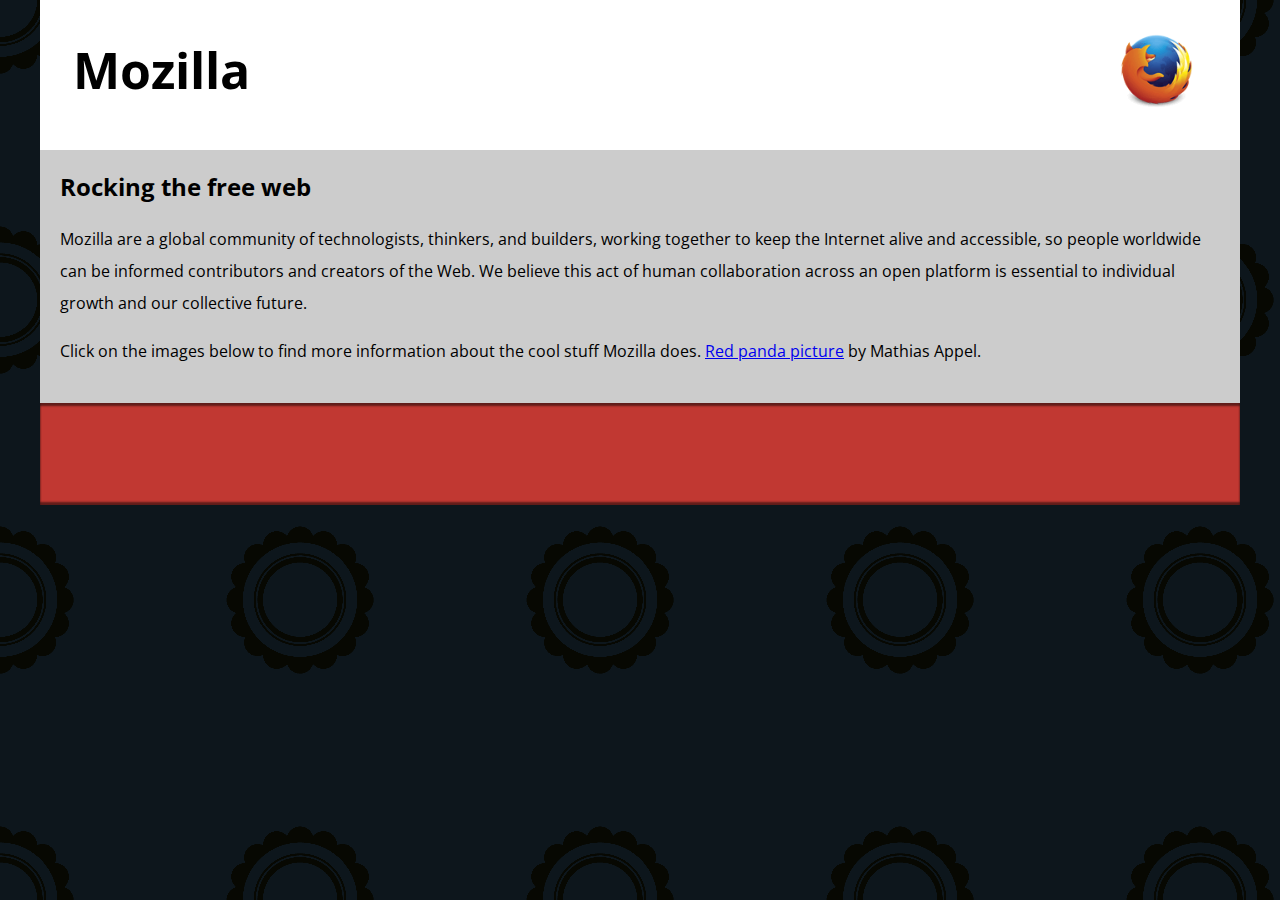
<file: Assignment-2 HTML multimedia and tables/index.html>
<!--
	Name: Pawanveer Kaur Virk 
	File: index.html
	Date: 12 February 2024
	Description:- Assignment -2 Part 1, Mozilla Splash page 
	-->

  <!DOCTYPE html>
<html lang="en-US">
  <head>
    <meta charset="utf-8">
    <meta name="viewport" content="width=device-width">
    <title>Mozilla splash page</title>
    <link href='https://fonts.googleapis.com/css?family=Open+Sans:400,700' rel='stylesheet' type='text/css'>
    <style>
      /* header and body setup */

      html {
        font-family: 'Open Sans', sans-serif;
        background: url(pattern.png);
      }

      body {
        width: 100%;
        max-width: 1200px;
        margin: 0 auto;
        background-color: white;
        position: relative;
      }

      /* Header styling */

      header {
        height: 150px;
      }

      header img {
        width: 100px;
        position: absolute;
        right: 32.5px;
        top: 32.5px;
      }

      h1 {
        font-size: 50px;
        line-height: 140px;
        margin: 0 0 0 32.5px;
      }

      /* main section and video styling */

      main {
        background: #ccc;
      }

      article {
        padding: 20px;
      }

      h2 {
        margin-top: 0;
      }

      p {
        line-height: 2;
      }

      iframe {
        float: left;
        margin: 0 20px 20px 0;
        max-width: 100%;
      }

      /* further info links */

      .further-info {
        clear: left;
        padding: 40px 0;
        background: #c13832;
        box-shadow: inset 0 3px 2px rgba(0,0,0,0.5),
                    inset 0 -3px 2px rgba(0,0,0,0.5);
      }

      .further-info a {
        width: 25%;
        display: block;
        float: left;
      }

      .further-info img {
        max-width: 100%;
      }

      .clearfix {
        clear: both;
      }

      /* Red panda image */

      .red-panda img {
        display: block;
        max-width: 100%;
      }
    </style>
  </head>
  <body>
    <header>
      <h1>Mozilla</h1>
     <img src="firefox-logo120.png" alt="Firefox log">
    </header>

    <main>
      <article>
        <!-- insert iframe from youtube -->

        <h2>Rocking the free web</h2>

        <p>Mozilla are a global community of technologists, thinkers, and builders, working together to keep the Internet alive and accessible, so people worldwide can be informed contributors and creators of the Web. We believe this act of human collaboration across an open platform is essential to individual growth and our collective future.</p>

        <p>Click on the images below to find more information about the cool stuff Mozilla does. <a href="https://www.flickr.com/photos/mathiasappel/21675551065/">Red panda picture</a> by Mathias Appel.</p>
      </article>

      <div class="further-info">
        <!-- insert images with srcsets and sizes -->
        <a href="https://www.mozilla.org/en-US/firefox/new/">
          <img>
        </a>
        <a href="https://www.mozilla.org/">
          <img>
        </a>
        <a href="https://addons.mozilla.org/">
          <img>
        </a>
        <a href="https://developer.mozilla.org/en-US/">
          <img>
        </a>
        <div class="clearfix"></div>
      </div>

      <div class="red-panda">
        <!-- insert picture element -->
      </div>

    </main>
  </body>
</html>
</file>
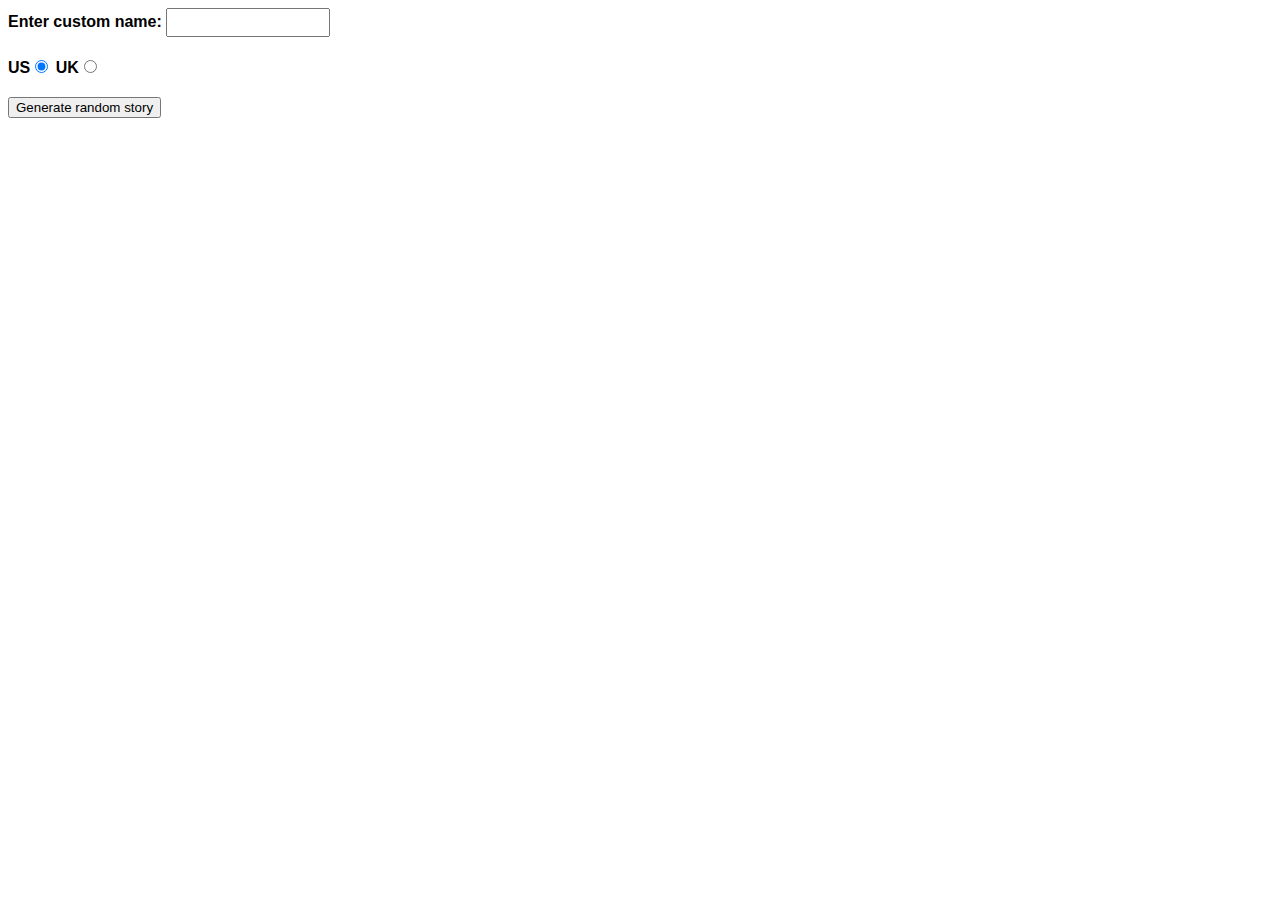
<file: Assignment-4/index.html>
<!--
	Name: Pawanveer Kaur Virk 
	File: index.html
	Date: 31 March 2024
	Description:- To test comprehension of JavaScript fundamentals, such as variables, numbers, operators, strings, and arrays.
	-->

<!DOCTYPE html>
<html lang="en-US">
  <head>
    <meta charset="utf-8" />
    <meta name="viewport" content="width=device-width" />

    <title>Silly story generator</title>

    <style>
      body {
        font-family: helvetica, sans-serif;
        width: 350px;
      }

      label {
        font-weight: bold;
      }

      div {
        padding-bottom: 20px;
      }

      input[type="text"] {
        padding: 5px;
        width: 150px;
      }

      p {
        background: #ffc125;
        color: #5e2612;
        padding: 10px;
        visibility: hidden;
      }
    </style>
  </head>

  <body>
    <div>
      <label for="customname">Enter custom name:</label>
      <input id="customname" type="text" placeholder="" />
    </div>
    <div>
      <label for="us">US</label
      ><input id="us" type="radio" name="ukus" value="us" checked />
      <label for="uk">UK</label
      ><input id="uk" type="radio" name="ukus" value="uk" />
    </div>
    <div>
      <button class="randomize">Generate random story</button>
    </div>
    <!-- Thanks a lot to Willy Aguirre for his help with the code for this assessment -->
    <p class="story"></p>
    <script src="main.js"> </script>
  </body>
</html>
</file>
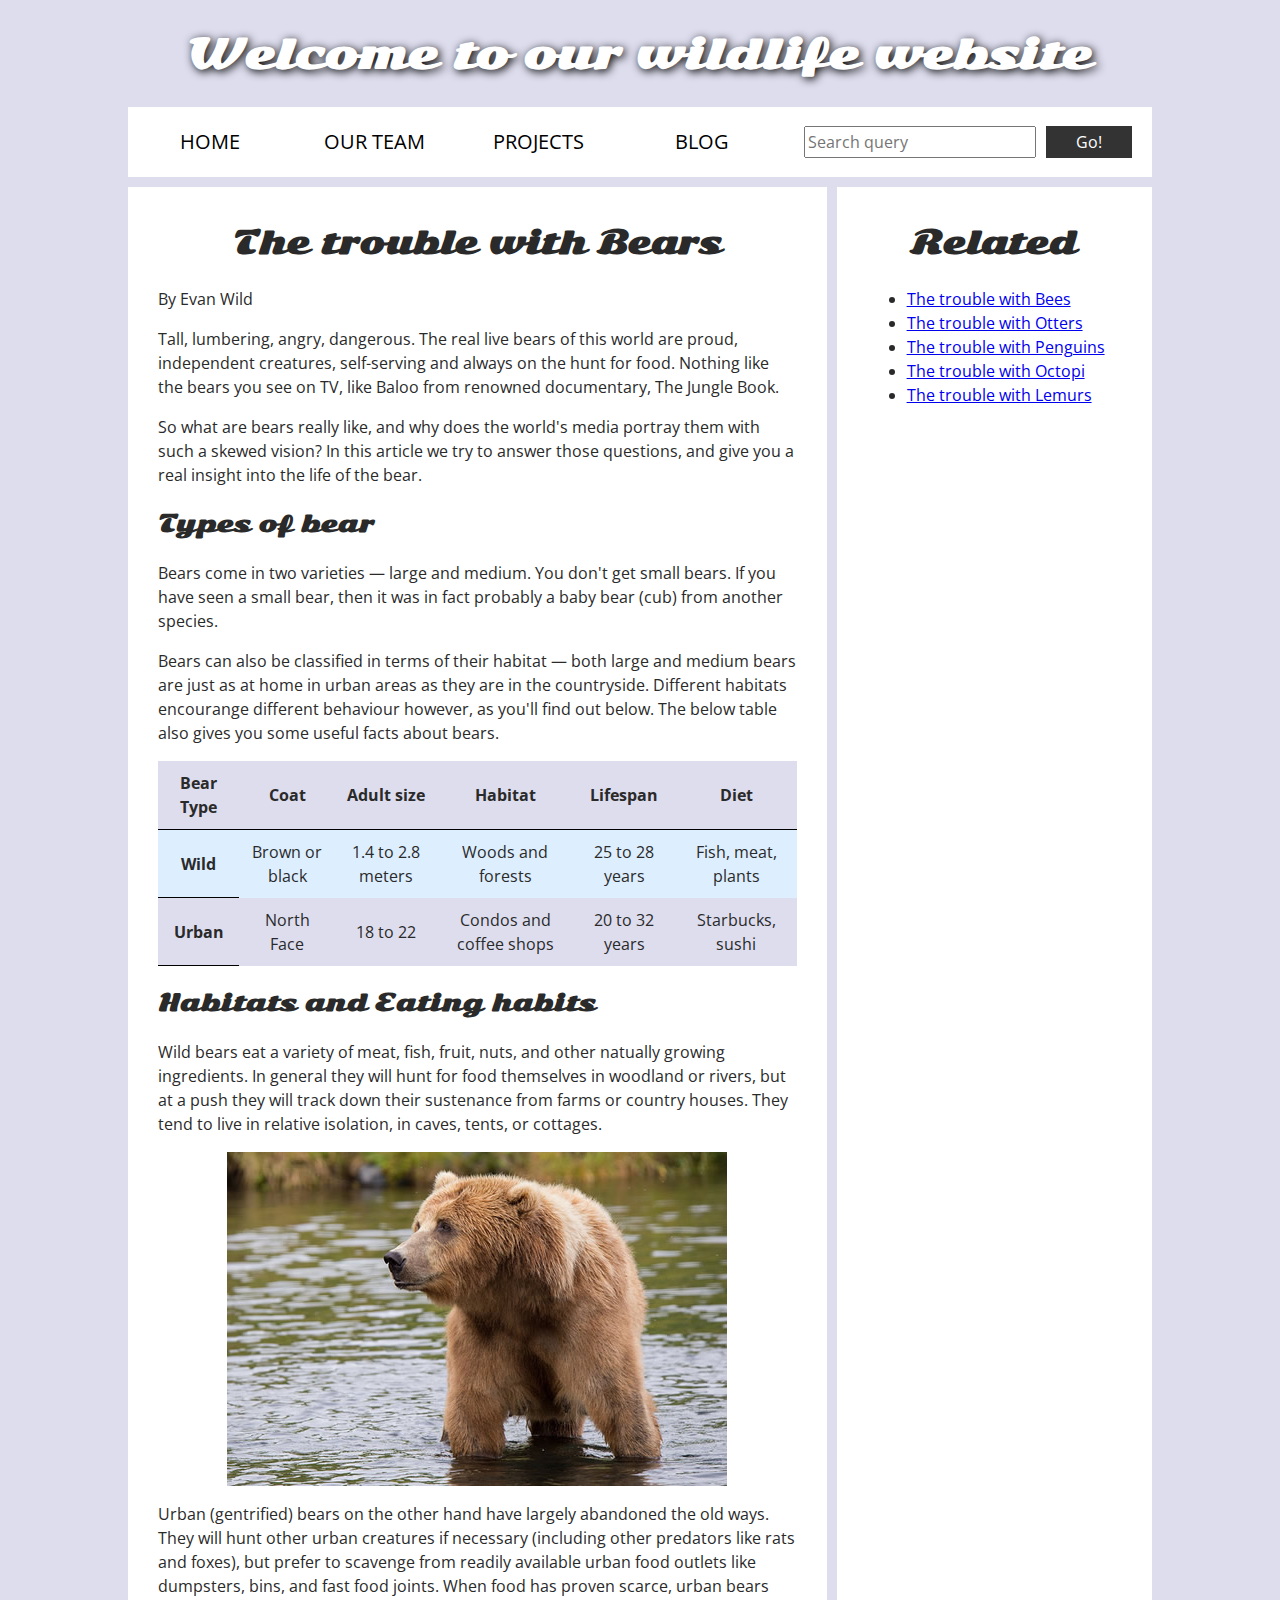
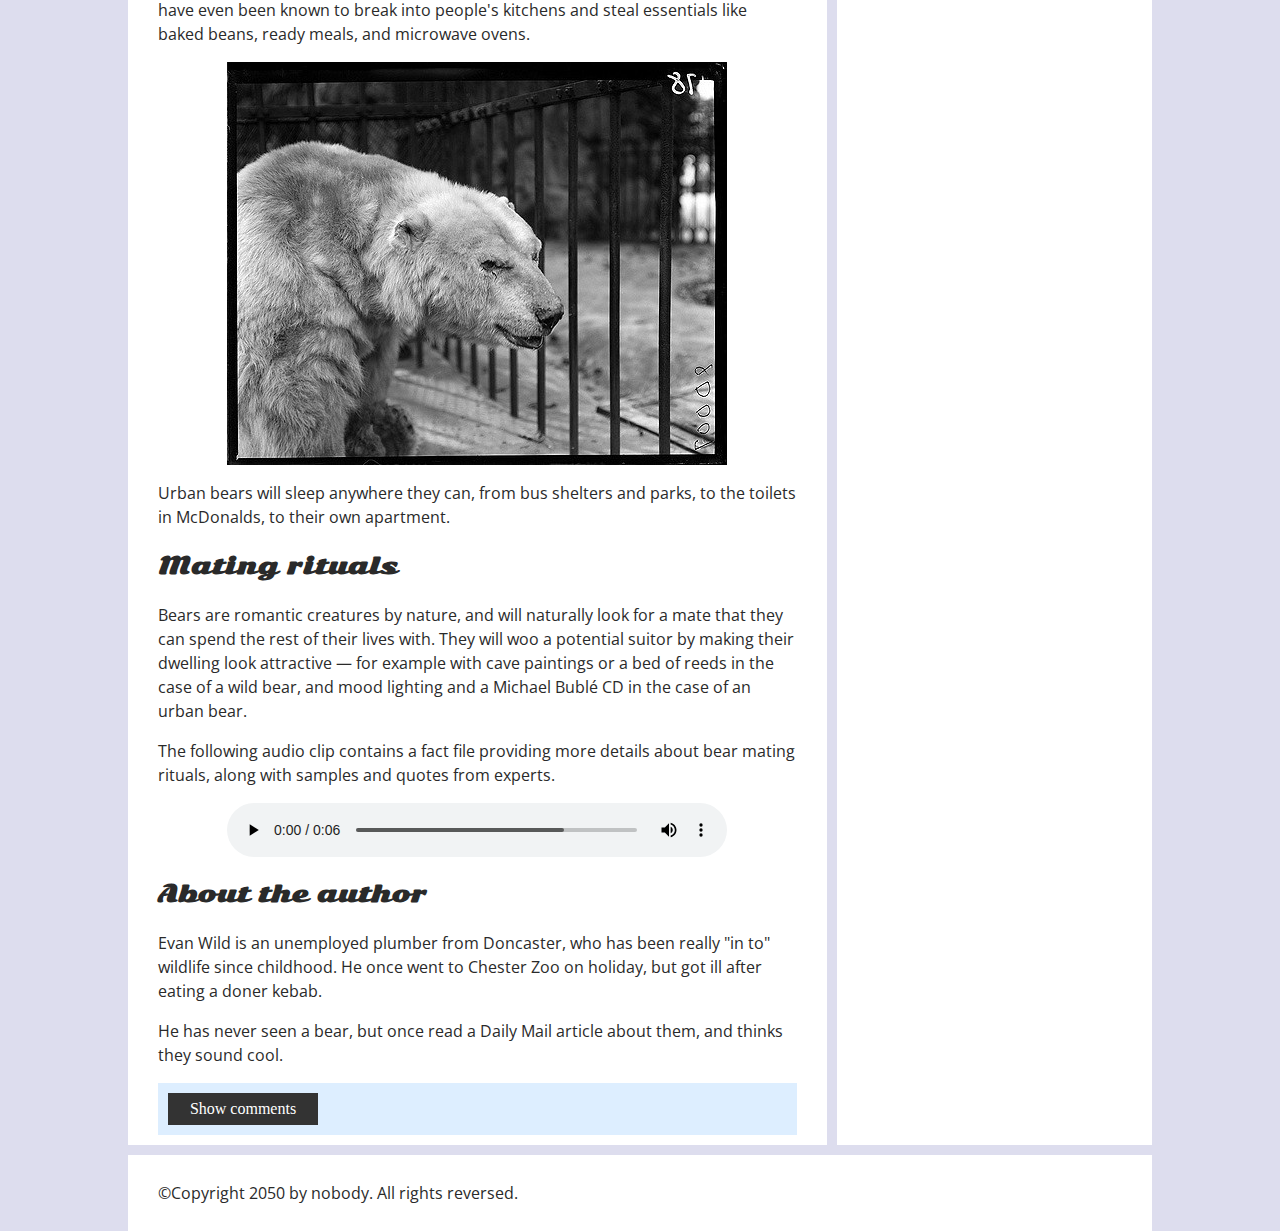
<file: assessment-files/assessment-files/index.html>
<!--
	Name: Pawanveer Kaur Virk 
	File: index.html
	Date: 16 April 2024
	Description:- Assignment 5 Web Accessibility Part-1 Accessibility assessment- To test basic knowledge of accessibility fundamentals.
-->

<!DOCTYPE html>
<html>
  <head>
    <meta charset="utf-8">

    <title>Accessibility assessment</title>
    <link href="https://fonts.googleapis.com/css?family=Open+Sans+Condensed:300|Sonsie+One" rel="stylesheet" type="text/css">
    <link rel="stylesheet" href="style.css">

    <!-- the below three lines are a fix to get HTML5 semantic elements working in old versions of Internet Explorer-->
    <!--[if lt IE 9]>
      <script src="http://html5shiv.googlecode.com/svn/trunk/html5.js"></script>
    <![endif]-->
  </head>

  <body>
    <header>
      <h1>Welcome to our wildlife website</h2>
      </header>

    <nav>
      <ul>
        <li><a href="#">Home</a></li>
        <li><a href="#">Our team</a></li>
        <li><a href="#">Projects</a></li>
        <li><a href="#">Blog</a></li>
      </ul>

      <form class="search">
        <input type="search" name="q" placeholder="Search query" aria-label="Search through site content">
        <input type="submit" value="Go!">
      </form>
    </nav>

    <main>
      <article>
        <h2>The trouble with Bears</h2>
        
        <p>By Evan Wild</p>
        
      <p>Tall, lumbering, angry, dangerous. The real live bears of this world are proud, independent creatures, self-serving and always on the hunt for food. Nothing like the bears you see on TV, like Baloo from renowned documentary, The Jungle Book.</p>
        
      <p>So what are bears really like, and why does the world's media portray them with such a skewed vision? In this article we try to answer those questions, and give you a real insight into the life of the bear.</p>
        
        <h3>Types of bear</h3>
        
      <p>Bears come in two varieties — large and medium. You don't get small bears. If you have seen a small bear, then it was in fact probably a baby bear (cub) from another species.</p>
        
      <p>Bears can also be classified in terms of their habitat — both large and medium bears are just as at home in urban areas as they are in the countryside. Different habitats encourange different behaviour however, as you'll find out below. The below table also gives you some useful facts about bears.</p>
        
        <table>
          <thead>
            <tr>
              <th scope="col">Bear Type</th>
              <th scope="col">Coat</th>
              <th scope="col">Adult size</th>
              <th scope="col">Habitat</th>
              <th scope="col">Lifespan</th>
              <th scope="col">Diet</th>
            </tr>
          </thead>
          <tbody>
            <tr>
              <th scope="col">Wild</th>
              <td>Brown or black</td>
              <td>1.4 to 2.8 meters</td>
              <td>Woods and forests</td>
              <td>25 to 28 years</td>
              <td>Fish, meat, plants</td>
            </tr>
            <tr>
              <th scope="col">Urban</th>
              <td>North Face</td>
              <td>18 to 22</td>
              <td>Condos and coffee shops</td>
              <td>20 to 32 years</td>
              <td>Starbucks, sushi</td>
            </tr>
          </tbody>
        </table>

        <h3>Habitats and Eating habits</h3>
        
        <p>Wild bears eat a variety of meat, fish, fruit, nuts, and other natually growing ingredients. In general they will hunt for food themselves in woodland or rivers, but at a push they will track down their sustenance from farms or country houses. They tend to live in relative isolation, in caves, tents, or cottages.</p>
        
        <img src="media/wild-bear.jpg" aria-labelledby="wild-label">
        
      <p>Urban (gentrified) bears on the other hand have largely abandoned the old ways. They will hunt other urban creatures if necessary (including other predators like rats and foxes), but prefer to scavenge from readily available urban food outlets like dumpsters, bins, and fast food joints. When food has proven scarce, urban bears have even been known to break into people's kitchens and steal essentials like baked beans, ready meals, and microwave ovens.</p>
        
        <img src="media/urban-bear.jpg" aria-labelledby="wild-label">
        
      <p>Urban bears will sleep anywhere they can, from bus shelters and parks, to the toilets in McDonalds, to their own apartment.</p>
        
        <h3>Mating rituals</h3>
        
        <p>Bears are romantic creatures by nature, and will naturally look for a mate that they can spend the rest of their lives with. They will woo a potential suitor by making their dwelling look attractive — for example with cave paintings or a bed of reeds in the case of a wild bear, and mood lighting and a Michael Bublé CD in the case of an urban bear.</p>
        
        <p>The following audio clip contains a fact file providing more details about bear mating rituals, along with samples and quotes from experts.</p>
        
        <audio controls>
          <source src="media/bear.mp3" type="audio/mp3">
          <source src="media/bear.ogg" type="audio/ogg">
          <p>It looks like your browser doesn't support HTML5 audio players.This is a <a href="bear.mp3">direct link to the audio file</a> instead</p>
        </audio>

        <aside>

          <h3>About the author</h3>
        
        <p>Evan Wild is an unemployed plumber from Doncaster, who has been really "in to" wildlife since childhood. He once went to Chester Zoo on holiday, but got ill after eating a doner kebab.</p>
        
        <p>He has never seen a bear, but once read a Daily Mail article about them, and thinks they sound cool.</p>

        </aside>
        <section class="comments">
          <div class="show-hide">Show comments</div>

          <div class="comment-wrapper">

            <h2>Add comment</h2>

            <form class="comment-form">
              <div class="flex-pair">
                <label for="name">Your name:</label>
                <input type="text" name="name" id="name" placeholder="Enter your name">
              </div>
              <div class="flex-pair">
                <label for="comment">Your comment:</label>
                <input type="text" name="comment" id="comment" placeholder="Enter your comment">
              </div>
              <div>
                <input type="submit" value="Submit comment">
              </div>
            </form>

            <h2>Comments</h2>

            <ul class="comment-container">

              <li>

                <p>Bob Fossil</p>

                <p>Oh I am so glad you taught me all about the big brown angry guys in the woods. With their sniffing little noses and their bad attitudes, they can sure be a menace — I was thinking of putting them all in a truck and driving them outta here. I run a zoo, you know.</p>

              </li>

            </ul>

          </div>
        </section>
      </article>

      <div class="secondary">
        <h2>Related</h2>

        <ul>
          <li><a href="#">The trouble with Bees</a></li>
          <li><a href="#">The trouble with Otters</a></li>
          <li><a href="#">The trouble with Penguins</a></li>
          <li><a href="#">The trouble with Octopi</a></li>
          <li><a href="#">The trouble with Lemurs</a></li>
        </ul>
      </div>
    </main>

    <footer>
      <p>©Copyright 2050 by nobody. All rights reversed.</p>
    </footer>

    <script src="main.js"></script>

  </body>
</html>
</file>
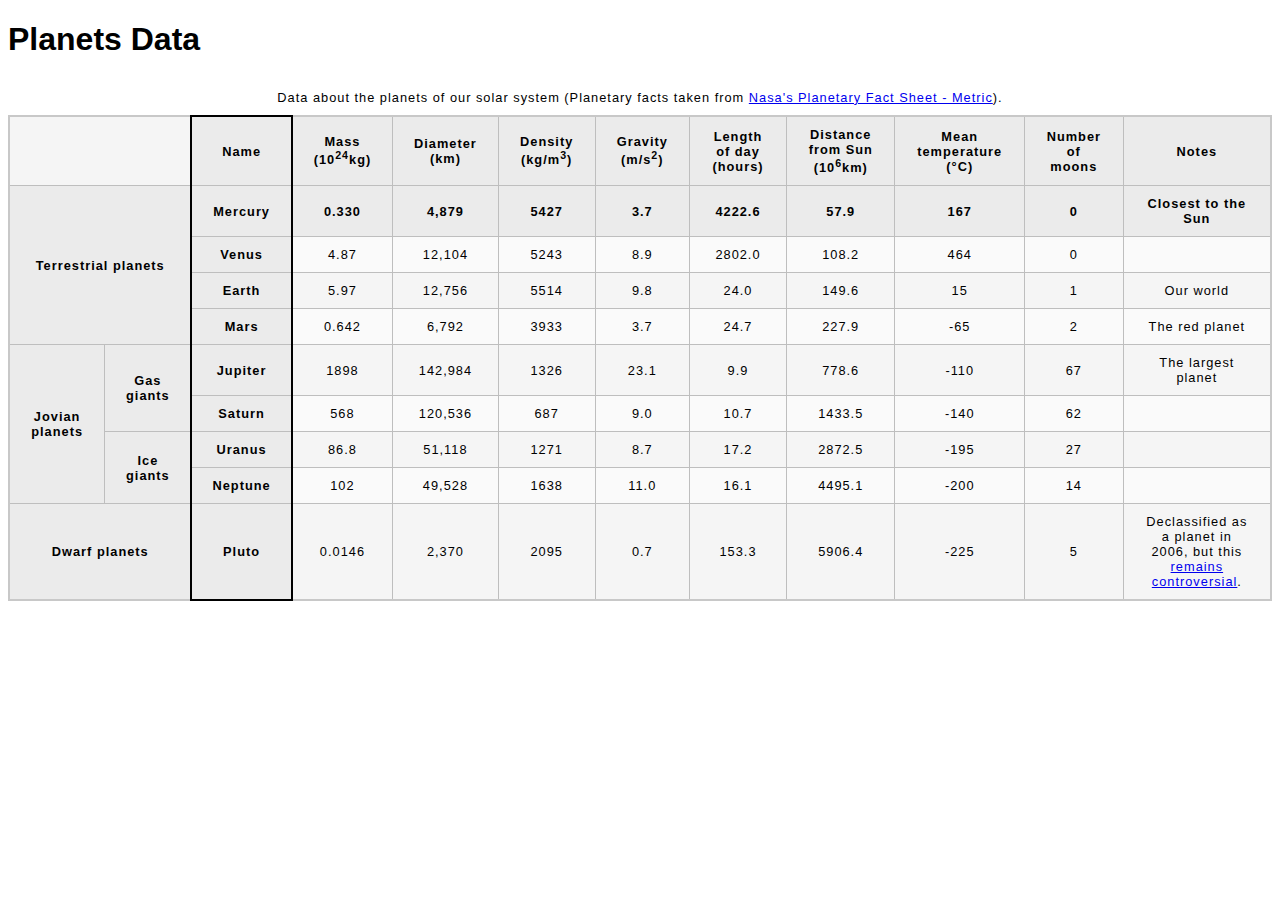
<file: Assignment-2 HTML multimedia and tables/Assignment-2 Part-2/index.html>
<!--
	Name: Pawanveer Kaur Virk 
	File: index.html
	Date: 12 February 2024
	Description:- Assignment -2 Part 2, Structuring planet data.
	-->
    
    
<!DOCTYPE html>
<html lang="en-US">
    <head>
    <meta charset="utf-8">
    <meta name="viewport" content="width=device-width">
    <title>Table </title>
     <link href="minimal-table.css" rel="stylesheet" type="text/css">
</head>
<body>
<h1>Planets Data </h1>
    
     
<table>
    <caption>Data about the planets of our solar system (Planetary facts taken from <a href="https://nssdc.gsfc.nasa.gov/planetary/factsheet/">Nasa's Planetary Fact Sheet - Metric</a>).</caption>
    <colgroup>
      <col span="2">
      <col style="border: 2px solid black">
      <col span="9">
    </colgroup>
    <thead>
      <tr>
        <td colspan="2"></td>
        <th scope="col">Name</th>
        <th scope="col">Mass (10<sup>24</sup>kg)</th>
        <th scope="col">Diameter (km)</th>
        <th scope="col">Density (kg/m<sup>3</sup>)</th>
        <th scope="col">Gravity (m/s<sup>2</sup>)</th>
        <th scope="col">Length of day (hours)</th>
        <th scope="col">Distance from Sun (10<sup>6</sup>km)</th>
        <th scope="col">Mean temperature (°C)</th>
        <th scope="col">Number of moons</th>
        <th scope="col">Notes</th>
      </tr>
    </thead>
    
<tbody>
 <tr>
<th rowspan="4" colspan="2" scope="rowgroup">Terrestrial planets</th>
<th scope="row">Mercury</th> 
<th>0.330 </th> 
<th>4,879 </th> 
<th>5427</th> 
<th>3.7</th> 
<th>4222.6</th> 
<th>57.9</th> 
<th> 167 </th> 
<th> 0</th> 
<th>Closest to the Sun</th> 
</tr>

<tr>
<th scope="row">Venus</th>
<td>4.87</td>
<td>12,104</td>
<td>5243</td>
<td>8.9</td>
<td>2802.0</td>
<td>108.2</td>
<td>464</td>
<td>0</td>
<td></td>
</tr>

<tr>
<th scope="row">Earth</th>
<td>5.97</td>
<td>12,756</td>
<td>5514</td>
<td>9.8</td>
<td>24.0</td>
<td>149.6</td>
<td>15</td>
<td>1</td>
<td>Our world</td>
</tr>

<tr>
<th scope="row">Mars</th>
<td>0.642</td>
<td>6,792</td>
<td>3933</td>
<td>3.7</td>
<td>24.7</td>
<td>227.9</td>
<td>-65</td>
<td>2</td>
<td>The red planet</td>
</tr>

<tr>
<th rowspan="4" scope="rowgroup">Jovian planets</th>
<th rowspan="2" scope="rowgroup">Gas giants</th>
<th scope="row">Jupiter</th>
<td>1898</td>
<td>142,984</td>
<td>1326</td>
<td>23.1</td>
<td>9.9</td>
<td>778.6</td>
<td>-110</td>
<td>67</td>
<td>The largest planet</td>
  </tr>
  
  <tr>
    <th scope="row">Saturn</th>
    <td>568</td>
    <td>120,536</td>
    <td>687</td>
    <td>9.0</td>
    <td>10.7</td>
    <td>1433.5</td>
    <td>-140</td>
    <td>62</td>
    <td></td>
  </tr>

  <tr>
    <th rowspan="2" scope="rowgroup">Ice giants</th>
    <th scope="row">Uranus</th>
    <td>86.8</td>
    <td>51,118</td>
    <td>1271</td>
    <td>8.7</td>
    <td>17.2</td>
    <td>2872.5</td>
    <td>-195</td>
    <td>27</td>
    <td></td>
  </tr>

<tr>
<th scope="row">Neptune</th>
<td>102</td>
<td>49,528</td>
<td>1638</td>
<td>11.0</td>
<td>16.1</td>
<td>4495.1</td>
<td>-200</td>
<td>14</td>
 <td></td>
 </tr>


<tr>
<th colspan="2" scope="row">Dwarf planets</th>
<th scope="row">Pluto</th>
<td>0.0146</td>
 <td>2,370</td>
<td>2095</td>
<td>0.7</td>
<td>153.3</td>
<td>5906.4</td>
<td>-225</td>
 <td>5</td>
<td>Declassified as a planet in 2006, but this <a href="http://www.usatoday.com/story/tech/2014/10/02/pluto-planet-solar-system/16578959/">remains controversial</a>.</td>
</tr>
















      </tbody>
    </table>

</body>
</html>
</file>
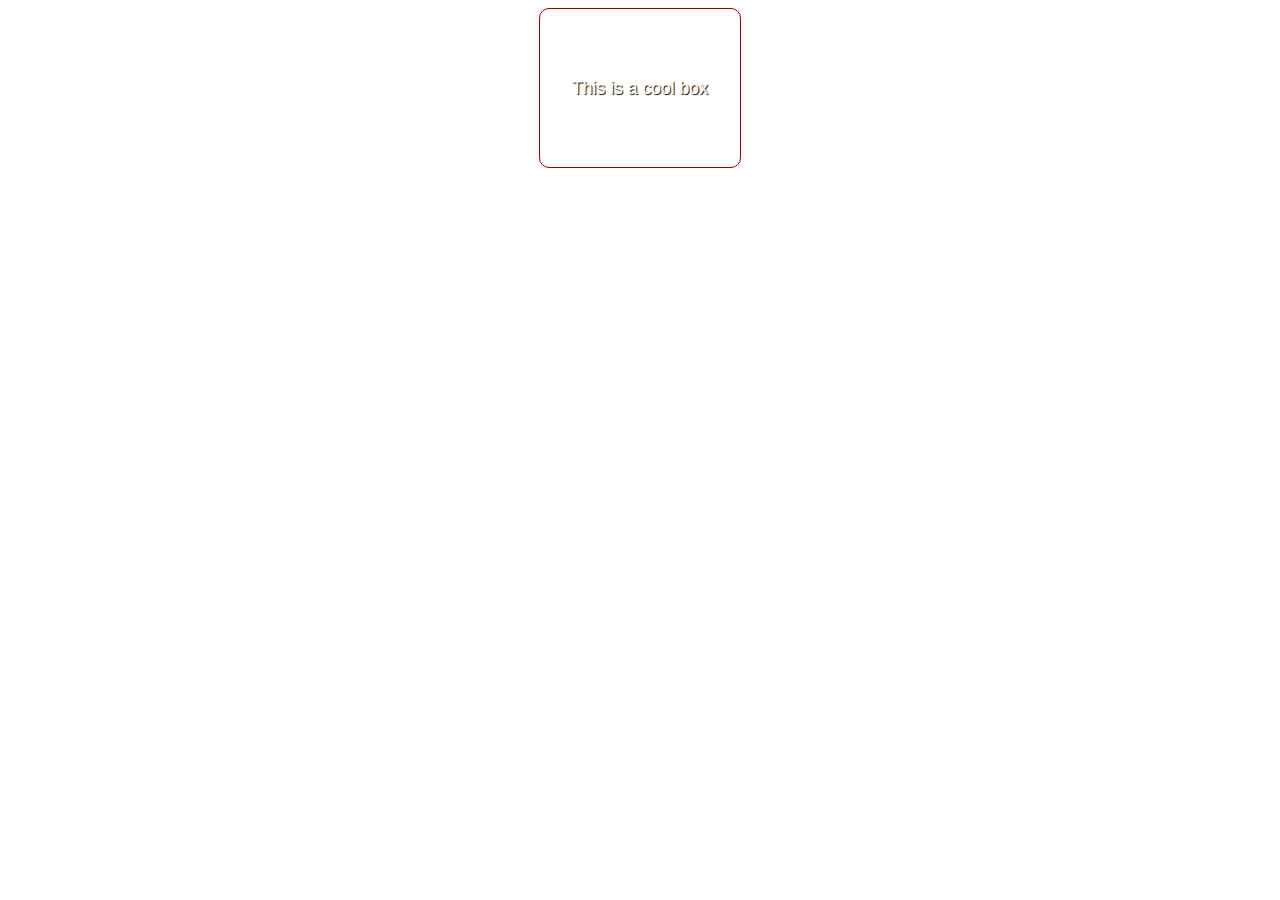
<file: Assignment-3/Part-2 Cool Looking Box/index.html>
<!--
	Name: Pawanveer Kaur Virk 
	File: index.html
	Date: 27 February 2024
	Description:- I am going to create a A Cool Looking box webpage with CSS box model and other box-related features such as borders and backgrounds.
	-->

<!DOCTYPE html>
<html lang="en-US">
  <head>
    <meta charset="utf-8">
    <meta name="viewport" content="width=device-width">
    <title>Cool box</title>
    <link href="Style.css" rel="stylesheet"/>
    
  </head>
  <body>
      <div>This is a cool box</div>
  </body>
</html>
</file>
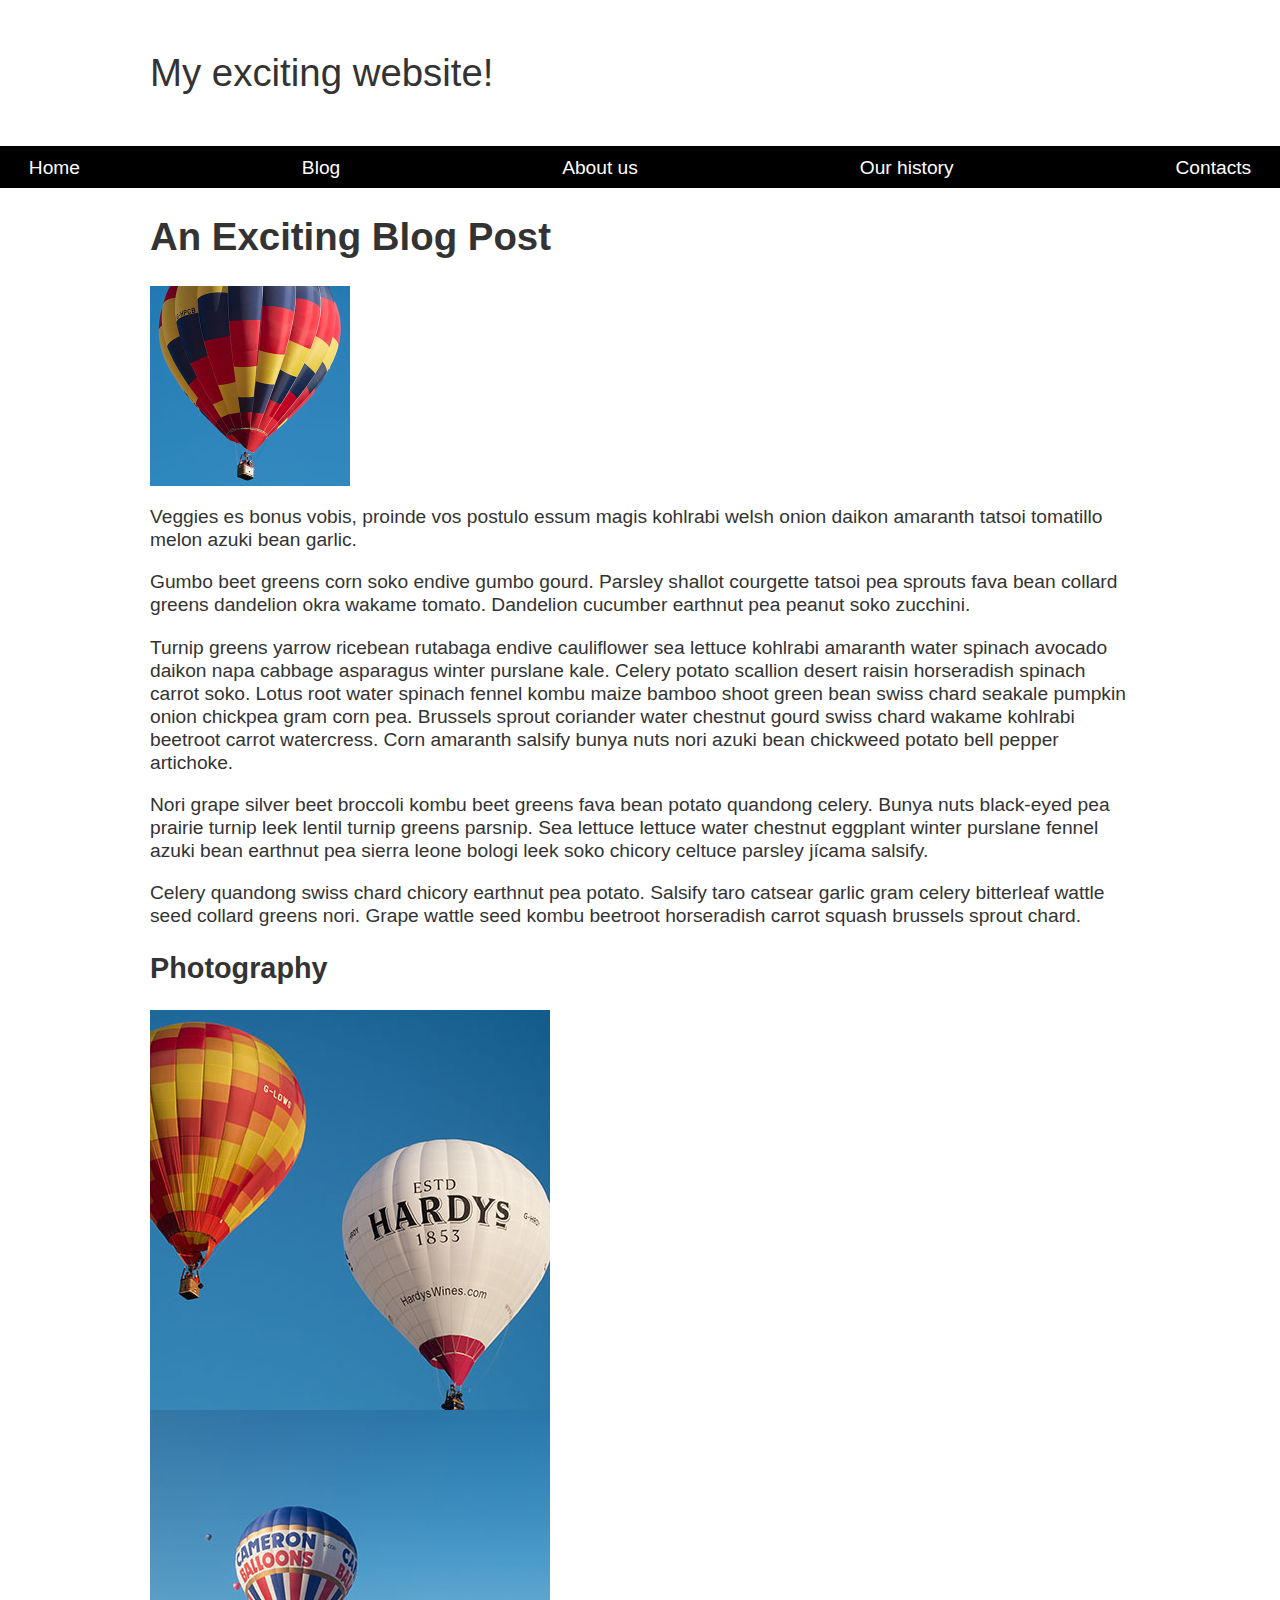
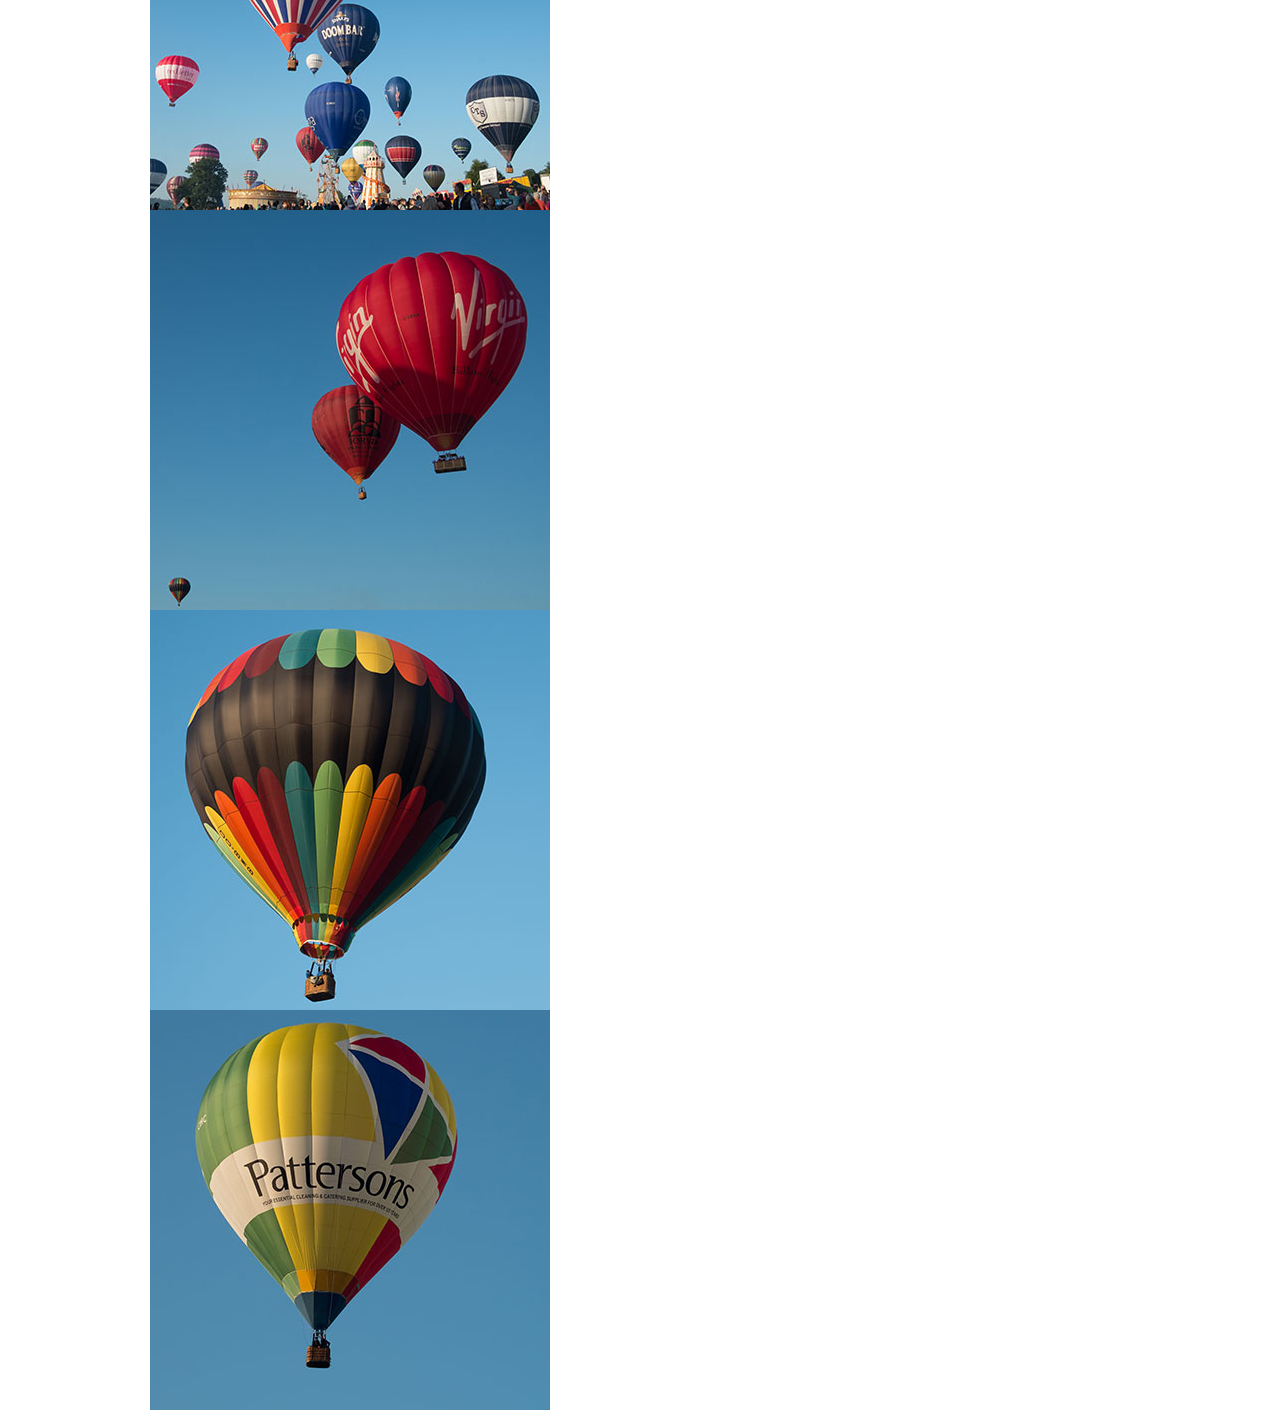
<file: Assignment-3/Part-4 Exciting website/index.html>
<!--
	Name: Pawanveer Kaur Virk 
	File: index.html
	Date: 27 February 2024
	Description:- I am going to create a An Exciting website with CSS layout methods using Flexbox, Grid, Floating and Positioning.
	-->

<!DOCTYPE html>
<html lang="en-US">
  <head>
    <meta charset="utf-8">
    <meta name="viewport" content="width=device-width, initial-scale=1">
    <title>Layout Task</title>
    <link href="Stylees.css" rel="stylesheet" type="text/css">
  </head>

<body>

  <div class="logo">
    My exciting website!
  </div>

  <nav>
    <ul>
      <li>
        <a href="">Home</a>
      </li>
      <li>
        <a href="">Blog</a>
      </li>
      <li>
        <a href="">About us</a>
      </li>
      <li>
        <a href="">Our history</a>
      </li>
      <li>
        <a href="">Contacts</a>
      </li>
    </ul>
  </nav>

  <main class="grid">
    <article>
      <h1>
        An Exciting Blog Post
      </h1>
      <img src="balloon-sq6.jpg" alt="placeholder" class="feature">
      <p>Veggies es bonus vobis, proinde vos postulo essum magis kohlrabi welsh onion daikon amaranth tatsoi tomatillo melon
        azuki bean garlic.</p>

      <p>Gumbo beet greens corn soko endive gumbo gourd. Parsley shallot courgette tatsoi pea sprouts fava bean collard greens
        dandelion okra wakame tomato. Dandelion cucumber earthnut pea peanut soko zucchini.</p>

      <p>Turnip greens yarrow ricebean rutabaga endive cauliflower sea lettuce kohlrabi amaranth water spinach avocado daikon
        napa cabbage asparagus winter purslane kale. Celery potato scallion desert raisin horseradish spinach carrot soko.
        Lotus root water spinach fennel kombu maize bamboo shoot green bean swiss chard seakale pumpkin onion chickpea gram
        corn pea. Brussels sprout coriander water chestnut gourd swiss chard wakame kohlrabi beetroot carrot watercress.
        Corn amaranth salsify bunya nuts nori azuki bean chickweed potato bell pepper artichoke.</p>

      <p>Nori grape silver beet broccoli kombu beet greens fava bean potato quandong celery. Bunya nuts black-eyed pea prairie
        turnip leek lentil turnip greens parsnip. Sea lettuce lettuce water chestnut eggplant winter purslane fennel azuki
        bean earthnut pea sierra leone bologi leek soko chicory celtuce parsley jícama salsify.</p>

      <p>Celery quandong swiss chard chicory earthnut pea potato. Salsify taro catsear garlic gram celery bitterleaf wattle
        seed collard greens nori. Grape wattle seed kombu beetroot horseradish carrot squash brussels sprout chard.</p>

    </article>

    <aside>
      <h2>
        Photography
      </h2>
      <ul class="photos">
        <li>
          <img src="balloon-sq1.jpg" alt="placeholder">
        </li>
        <li>
          <img src="balloon-sq2.jpg" alt="placeholder">
        </li>
        <li>
          <img src="balloon-sq3.jpg" alt="placeholder">
        </li>
        <li>
          <img src="balloon-sq4.jpg" alt="placeholder">
        </li>
        <li>
          <img src="balloon-sq5.jpg" alt="placeholder">
        </li>
      </ul>

    </aside>
  </main>

</body>

</html>
</file>
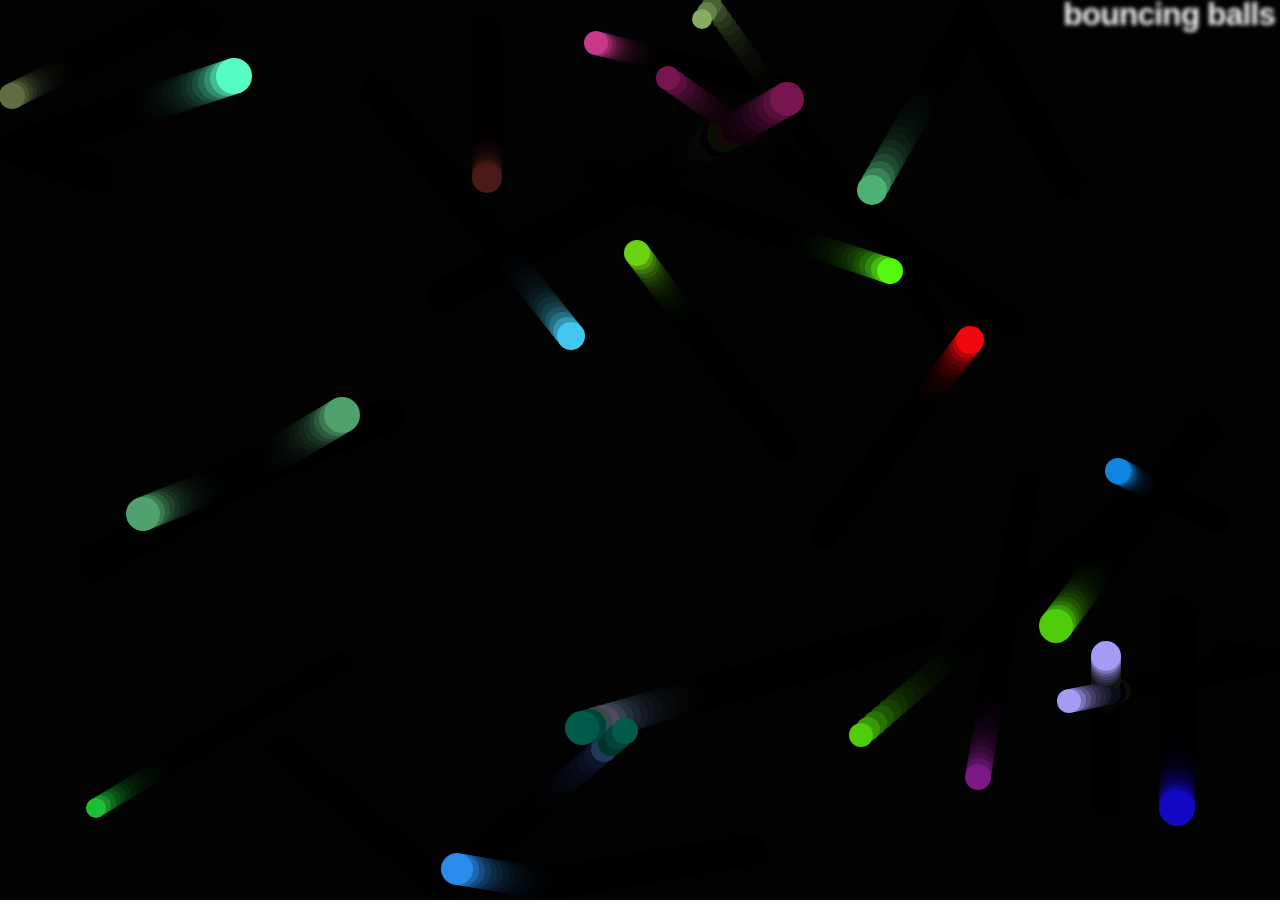
<file: Assignment-4/Part-3/index.html>
<!DOCTYPE html>
<html lang="en-US">
  <head>
    <meta charset="utf-8">
    <meta name="viewport" content="width=device-width">
    <title>Bouncing balls</title>
    <link rel="stylesheet" href="style.css">
  </head>

  <body>
    <h1>bouncing balls</h1>
    <canvas></canvas>

    <script src="main.js"></script>
  </body>
</html>
</file>
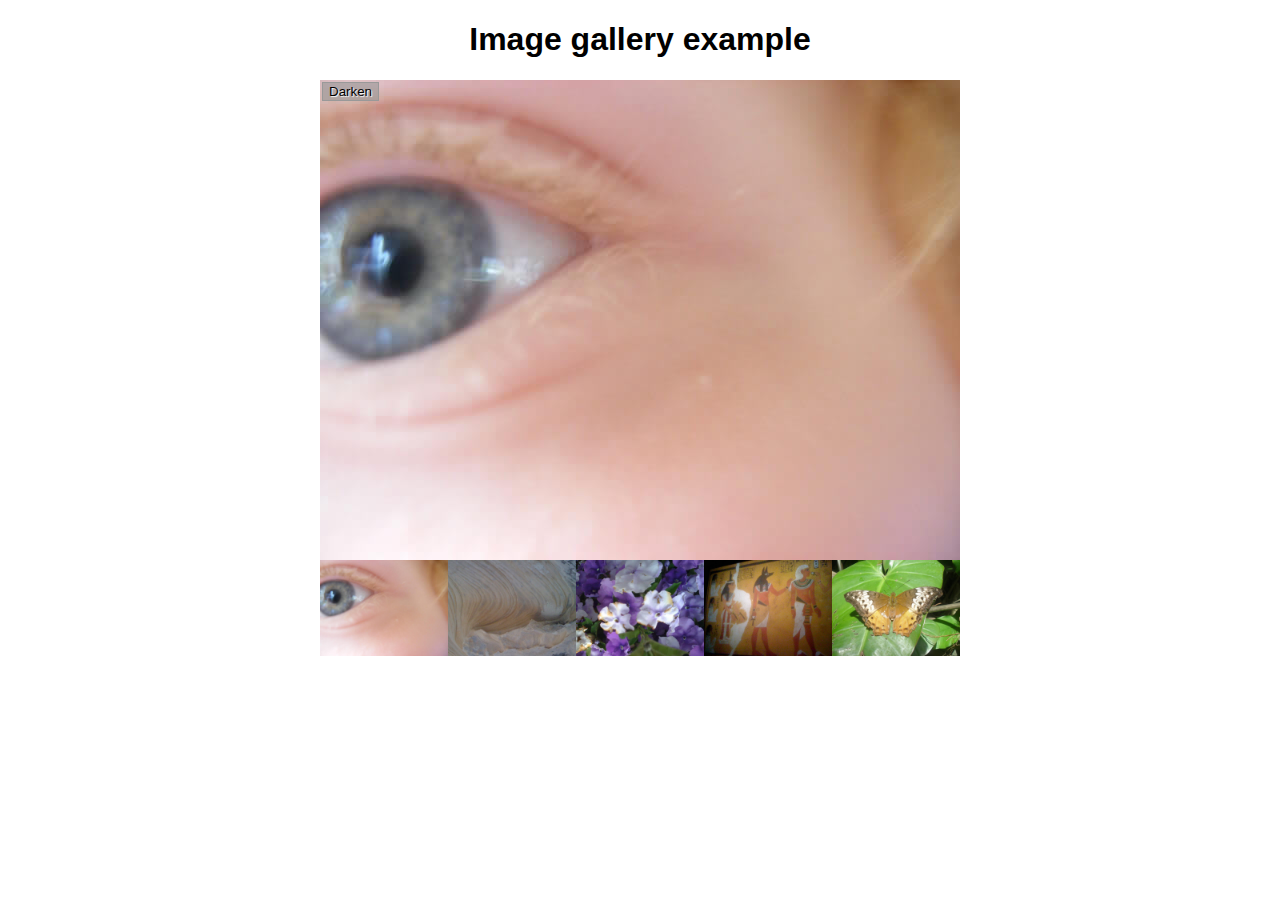
<file: Assignment-4/Part-2/gallery-start/gallery-start/index.html>
<!DOCTYPE html>
<html lang="en-us">
  <head>
    <meta charset="utf-8">

    <title>Image gallery</title>

    <link rel="stylesheet" href="style.css">
    
  </head>

  <body>
    <h1>Image gallery example</h1>

    <div class="full-img">
      <img class="displayed-img" src="images/pic1.jpg" alt="Closeup of a human eye">
      <div class="overlay"></div>
      <button class="dark">Darken</button>
    </div>

    <div class="thumb-bar">


    </div>
    <script src="main.js"></script>
  </body>
</html>
</file>
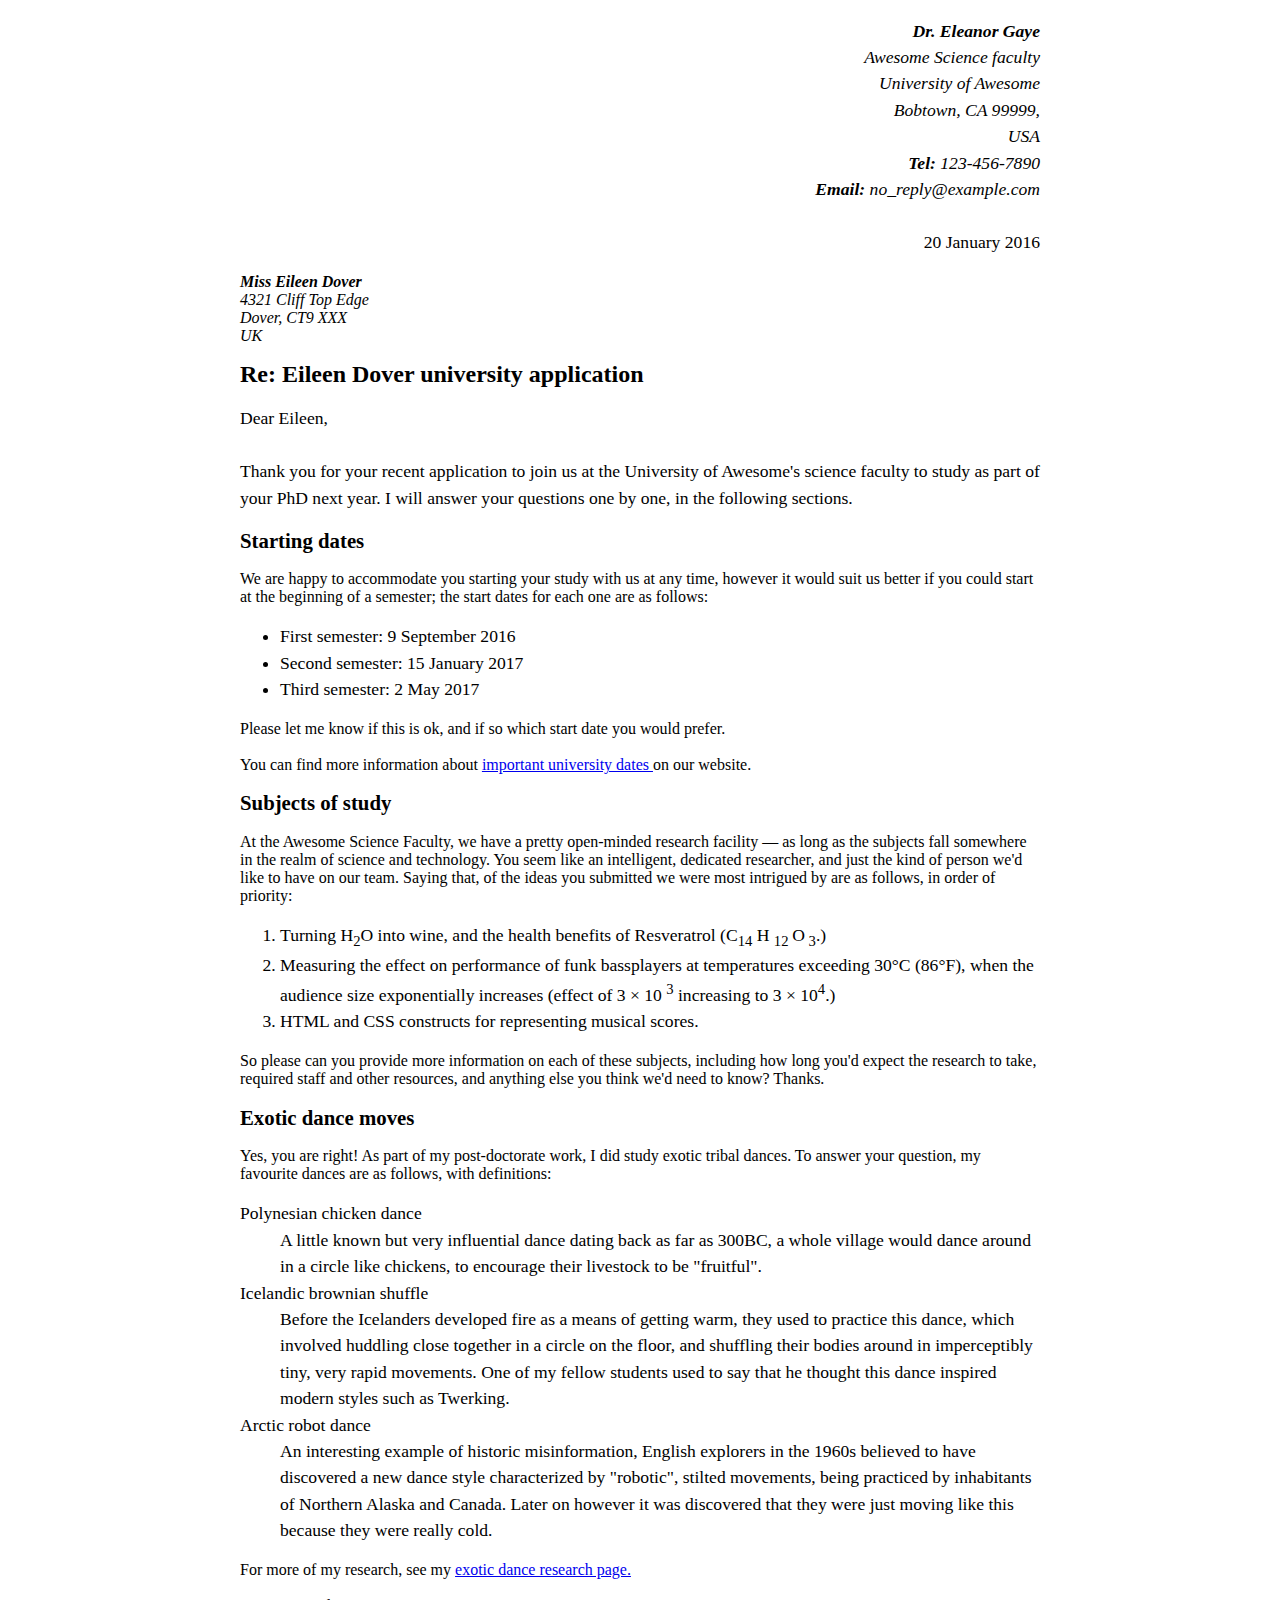
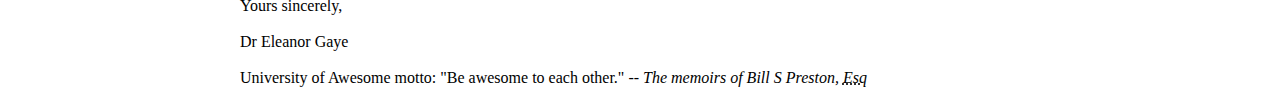
<file: Assignment-1/Dr.Eleanor.html>
<!--
	Name: Pawanveer Kaur Virk 
	File: Dr.eleanor.html
	Date: 24 january 2014
	Description:- Assignment 1 HTML Part-1 Dr.eleanor 
-->


<!DOCTYPE html>
<html lang="en">
    <head>
          <meta charset="utf-8">
          <title> Assignment-1 Part 1  </title>
          <meta name="author" content="Dr. Eleanor Gaye">
          <style type="text/css"> 

body {
       max-width: 800px;    margin: 0 auto;
         }
         
h1 {
     font-size: 1.5em;
       }

h2 {
  font-size: 1.3em;
}

p,ul,ol,dl,address { 
    font-size: 1.1em;
}

p, li, dd, dt, address {
  line-height: 1.5;
}
        </style>
     </head>


<body>
     <P align = "right"> 

<i><b>Dr. Eleanor Gaye</b> <br>

     Awesome Science faculty <br>

     University of Awesome <br>

    Bobtown, CA 99999,<br>

     USA<br>

    <b>Tel:</b> 123-456-7890 <br>

     <b>Email:</b> no_reply@example.com <br>

</i> <br> 

     20 January 2016<br> 

        </P align ="right">

<i><b> Miss Eileen Dover</b> <br>

4321 Cliff Top Edge<br>

Dover, CT9 XXX<br>

UK</i> <br> 

<h1>Re: Eileen Dover university application</h1>

     <p>Dear Eileen,<br> <br> 

        Thank you for your recent application to join us at the University of Awesome's science faculty to study as part of your PhD next year. I will answer your questions one by one, in the following sections.<br>

<h2>Starting dates</h2>

We are happy to accommodate you starting your study with us at any time, however it would suit us better if you could start at the beginning of a semester; the start dates for each one are as follows:<br> 

 <ul> 
     <li>First semester: 9 September 2016</li>
     <li>Second semester: 15 January 2017</li>
     <li>Third semester: 2 May 2017</li>

</ul>


Please let me know if this is ok, and if so which start date you would prefer.
<br> <br> 

You can find more information about <a href="http://www.example.com" title="table of awesome university important dates"> important university dates </a> on our website.

<h2> Subjects of study </h2>

    At the Awesome Science Faculty, we have a pretty open-minded research facility — as long as the subjects fall somewhere in the realm of science and technology. You seem like an intelligent, dedicated researcher, and just the kind of person we'd like to have on our team. Saying that, of the ideas you submitted we were most intrigued by are as follows, in order of priority:<br> 

<ol> 
<li>Turning H<sub>2</sub>O into wine, and the health benefits of Resveratrol (C<sub>14</sub> H <sub> 12 </sub> O<sub> 3</sub>.)</li>
<li>Measuring the effect on performance of funk bassplayers at temperatures exceeding 30°C (86°F), when the audience size exponentially increases (effect of 3 × 10 <sup>3</sup> increasing to 3 × 10<sup>4</sup>.)</li>
<li>HTML and CSS constructs for representing musical scores.</li>

</ol>

So please can you provide more information on each of these subjects, including how long you'd expect the research to take, required staff and other resources, and anything else you think we'd need to know? Thanks.


<h2> Exotic dance moves  </h2>

Yes, you are right! As part of my post-doctorate work, I did study exotic tribal dances. To answer your question, my favourite dances are as follows, with definitions:

<dl> 
<dt> Polynesian chicken dance </dt>
<dd>A little known but very influential dance dating back as far as 300BC, a whole village would dance around in a circle like chickens, to encourage their livestock to be "fruitful".</dd>

<dt>Icelandic brownian shuffle</dt>
<dd>Before the Icelanders developed fire as a means of getting warm, they used to practice this dance, which involved huddling close together in a circle on the floor, and shuffling their bodies around in imperceptibly tiny, very rapid movements. One of my fellow students used to say that he thought this dance inspired modern styles such as Twerking.</dd>

<dt>Arctic robot dance</dt>
<dd>An interesting example of historic misinformation, English explorers in the 1960s believed to have discovered a new dance style characterized by "robotic", stilted movements, being practiced by inhabitants of Northern Alaska and Canada. Later on however it was discovered that they were just moving like this because they were really cold.</dd>
</dl>

For more of my research, see my <a href="http://www.example.com" aria-label="Dr Gaye's exotic dance research"> exotic dance research page. </a> <br> <br> 

Yours sincerely,<br> <br> 

Dr Eleanor Gaye <br><br> 

University of Awesome motto: "Be awesome to each other." -- <cite> The memoirs of Bill S Preston, <abbr title="Esquire"> Esq </abbr> </cite> <br> <br> 


</body>
</html>
</file>
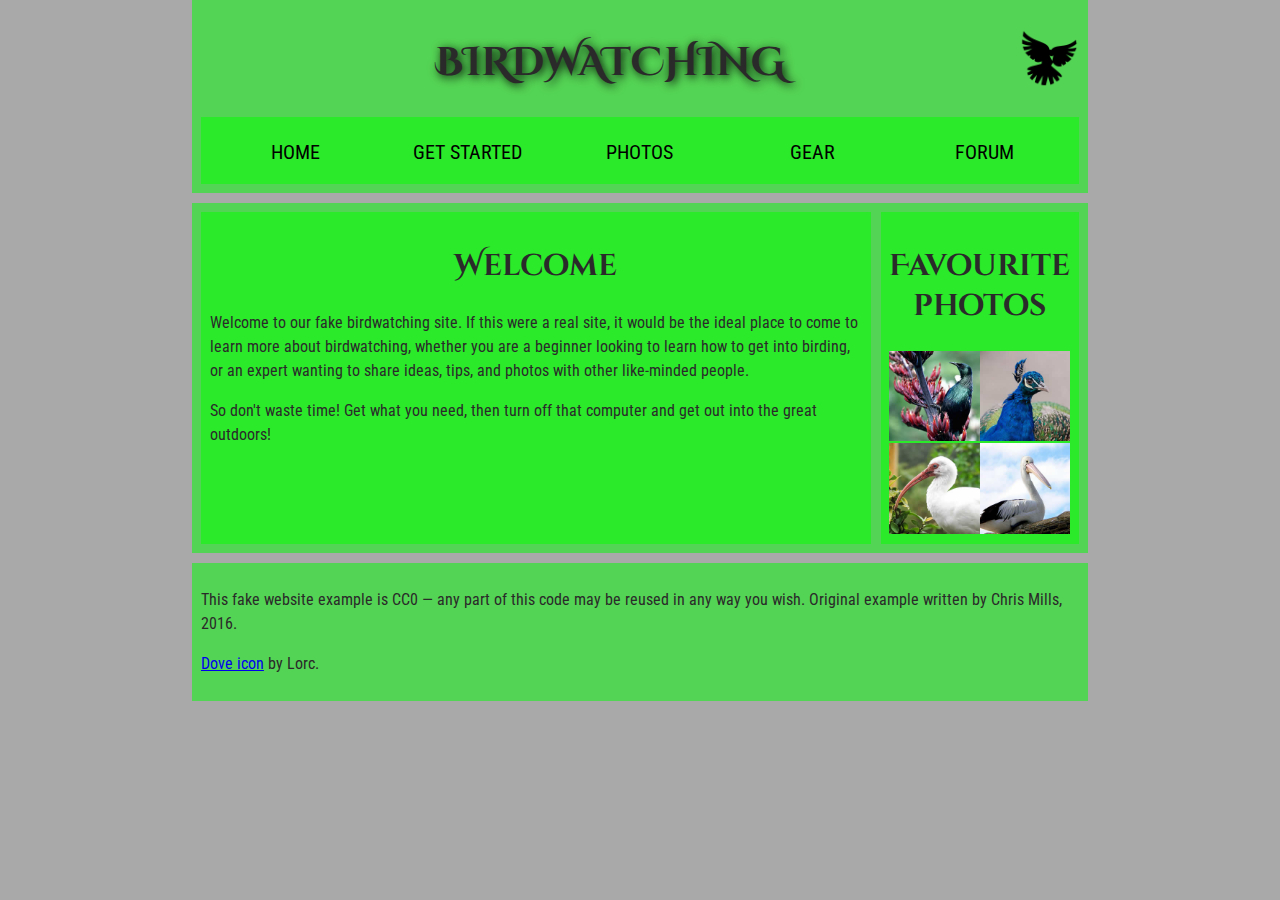
<file: lab1part2/Birdwatching.html>
<!--
	Name: Pawanveer Kaur Virk 
	File: Birdwatching.html
	Date: 24 january 2024
	Description:- Assignment 1 HTML Part-2 Birdwatching 
-->

<!DOCTYPE html>
<html lang="en">
  <head>
    <meta charset="utf-8">
    <title>Birdwatching</title>
    <link href="https://fonts.googleapis.com/css?family=Roboto+Condensed:300%7CCinzel+Decorative:700" rel="stylesheet">

    <link rel="stylesheet" href="newstyle.css"/>

    <!--[if lt IE 9]>
      <script src="https://cdnjs.cloudflare.com/ajax/libs/html5shiv/3.7.3/html5shiv.js"></script>
    <![endif]-->
  </head>

  <body>

    <header> 

      <h1>Birdwatching</h1>

      <img src="dove.png" alt="a simple dove logo">

    <nav> 
      <ul>
        <li><span>Home</span></li>
        <li><a href="#">Get started</a></li>
        <li><a href="#">Photos</a></li>
        <li><a href="#">Gear</a></li>
        <li><a href="#">Forum</a></li>
      </ul>
    </nav>


    </header>

        <main>

             <article>

             
      <h2>Welcome</h2>

      <p>Welcome to our fake birdwatching site. If this were a real site, it would be the ideal place to come to learn more about birdwatching, whether you are a beginner looking to learn how to get into birding, or an expert wanting to share ideas, tips, and photos with other like-minded people.</p>

      <p>So don't waste time! Get what you need, then turn off that computer and get out into the great outdoors!</p>

      </article>

      <aside> 

      
      <h2>Favourite photos</h2>

      <a href="favorite-1.jpg"><img src="favorite-1_th.jpg" alt="Small black bird, black claws, long black slender beak, links to larger version of the image"></a>
      <a href="favorite-2.jpg"><img src="favorite-2_th.jpg" alt="Top half of a pretty bird with bright blue plumage on neck, light colored beak, blue headdress, links to larger version of the image"></a>
      <a href="favorite-3.jpg"><img src="favorite-3_th.jpg" alt="Top half of a large bird with white plumage, very long curved narrow light colored break, links to larger version of the image"></a>
      <a href="favorite-4.jpg"><img src="favorite-4_th.jpg" alt="Large bird, mostly white plumage with black plumage on back and rear, long straight white beak, links to larger version of the image"></a>


    </aside>

  </main>

        <footer> 
      <p>This fake website example is CC0 — any part of this code may be reused in any way you wish. Original example written by Chris Mills, 2016.</p>

      <p><a href="http://game-icons.net/lorc/originals/dove.html">Dove icon</a> by Lorc.</p>



    </footer>

    
  </body>
</html>
</file>
<file: assessment-files/assessment-files/style.css>
/* || General setup */

html, body {
  margin: 0;
  padding: 0;
}

html {
  font-size: 10px;
  background-color: #dde;
}

body {
  width: 80%;
  min-width: 1024px;
  margin: 0 auto;
}

/* || typography */

h1, h2, h3 {
  font-family: 'Sonsie One', cursive;
  color: #2a2a2a;
}

p, input, li, table, label {
  font-family: 'Open Sans Condensed', sans-serif;
  color: #2a2a2a;
}

h1 {
  font-size: 4rem;
  text-align: center;
  color: white;
  text-shadow: 2px 2px 10px black;
}

h2 {
  font-size: 3rem;
  text-align: center;
}

h3 {
  font-size: 2.2rem;
}
p, li, table {
  font-size: 1.6rem;
  line-height: 1.5;
}

/* || header layout */

nav, article, footer, .secondary {
  background-color: white;
}

article, footer, .secondary {
  padding: 10px 30px;
}

article {
  margin-right: 10px;
}

nav {
  height: 50px;
  display: flex;
  padding: 1% 0;
  margin-bottom: 10px;
}

nav ul {
  padding: 0;
  list-style-type: none;
  flex: 2;
  display: flex;
}

nav li {
  display: inline;
  text-align: center;
  flex: 1;
}

nav a {
  display: inline-block;
  font-size: 2rem;
  text-transform: uppercase;
  text-decoration: none;
  color: black;
}

nav .search {
  flex: 1;
  display: flex;
  align-items: center;
  height: 100%;
  padding: 0 2em;
}


.search input {
  font-size: 1.6rem;
  height: 32px;
}

.search input[type="search"] {
  flex: 3;
}

.search input[type="submit"] {
  flex: 1;
  margin-left: 1rem;
  background: #333;
  border: 0;
  color: white;
}

/* || main layout */

main {
  display: flex;
}

article {
  flex: 5;
}

.secondary {
  flex: 2;
}

footer {
  margin-top: 10px;
}

/* Table styling */

table {
  width: 100%;
  background-color: #dde;
  border-collapse: collapse;
}

th, td {
  padding: 10px;
}

td {
  text-align: center;
}

th[scope="col"] {
  border-bottom: 1px solid black;
}

tbody tr:nth-child(odd) {
  background-color: #def;
}

/* styling content images and audio */

img, audio {
  display: block;
  margin: 0 auto;
}

audio {
  width: 500px;
}

/* Comments styling */

.comments {
  background-color: #def;
  padding: 10px;
}

.show-hide {
  cursor: pointer;
}

.comments font[size="6"] {
  font-size: 2rem;
}

.comments font[size="6"]:nth-of-type(2) {
  margin-bottom: 0;
}

.comment-form {
  margin-bottom: 3rem;
}

.comment-form .flex-pair {
  display: flex;
  padding: 0 3rem 1rem;
}

.comment-form label {
  align-self: center;
  flex: 2;
  text-align: right;
}

.comment-form input {
  margin-left: 1rem;
  flex: 6;
}

.show-hide {
  text-align: center;
  width: 150px;
}

.comment-form input, .comment-form label, .show-hide {
  font-size: 1.6rem;
  line-height: 32px;
}

.comment-form input[type="submit"], .show-hide {
  background: #333;
  border: 0;
  color: white;
}

.comment-form input[type="submit"] {
  width: 30%;
  display: block;
  margin: 0 auto;
}

.comment-container {
  margin-top: 0;
}

.comment-container li {
  list-style-type: none;
  display: flex;
}

.comment-container li p:nth-child(1) {
  flex: 1;
  font-weight: bold;
}

.comment-container li p:nth-child(2) {
  flex: 5;
}
</file>
<file: Assignment-2 HTML multimedia and tables/Assignment-2 Part-2/minimal-table.css>
html {
    font-family: sans-serif;
  }
  
  table {
    border-collapse: collapse;
    border: 2px solid rgb(200,200,200);
    letter-spacing: 1px;
    font-size: 0.8rem;
  }
  
  td, th {
    border: 1px solid rgb(190,190,190);
    padding: 10px 20px;
  }
  
  th {
    background-color: rgb(235,235,235);
  }
  
  td {
    text-align: center;
  }
  
  tr:nth-child(even) td {
    background-color: rgb(250,250,250);
  }
  
  tr:nth-child(odd) td {
    background-color: rgb(245,245,245);
  }
  
  caption {
    padding: 10px;
  }
</file>
<file: Assignment-3/Part-2 Cool Looking Box/Style.css>
html {
    font-family: sans-serif;
  }
  
  /* Your CSS below here */

  div {
  /* Position and size */
    width: 200px;
    margin: auto;
    line-height: 9;
  
  /* font size */
    font-size: 1.1rem;

  /* text align and color*/
    text-align: center;
    color: white;

  /* shadow, border of box*/
   text-shadow: 1px 1px 1px black;
   border-radius: 10px;
   border: 1px solid #990000;



}
</file>
<file: Assignment-3/Part-4 Exciting website/Stylees.css>
body {
    background-color: #fff;
    color: #333;
    margin: 0;
    font: 1.2em / 1.2 Arial, Helvetica, sans-serif;
  }

  img {
      max-width: 100%;
      display: block;
  }
  
  .logo {
    font-size: 200%;
    padding: 50px 20px;
    margin: 0 auto;
    max-width: 980px;
  }
  
  .grid {
    margin: 0 auto;
    padding: 0 20px;
    max-width: 980px;
    display: grif;
    grid-template-columns:3fr 1fr;
    gap: 20px;

  }
  
  nav {
    background-color: #000;
    padding: .5em;
    top: 0;
    position: stucky;
  }
  
  nav ul {
    margin: 0;
    padding: 0;
    list-style: none;
    display: flex;
    justify-content: space-between;
  }
  
  nav a {
    color: #fff;
    text-decoration: none;
    padding: .5em 1em;
  }
  
  .photos {
    list-style: none;
    margin: 0;
    padding: 0;
  }

  .feature {
      width: 200px;
  }
</file>
<file: Assignment-4/Part-3/style.css>
html, body {
    margin: 0;
  }
  
  html {
    font-family: 'Helvetica Neue', Helvetica, Arial, sans-serif;
    height: 100%;
  }
  
  body {
    overflow: hidden;
    height: inherit;
  }
  
  h1 {
    font-size: 2rem;
    letter-spacing: -1px;
    position: absolute;
    margin: 0;
    top: -4px;
    right: 5px;
  
    color: transparent;
    text-shadow: 0 0 4px white;
  }
</file>
<file: Assignment-4/Part-2/gallery-start/gallery-start/style.css>
h1 {
  font-family: helvetica, arial, sans-serif;
  text-align: center;
}

body {
  width: 640px;
  margin: 0 auto;
}

.full-img {
  position: relative;
  display: block;
  width: 640px;
  height: 480px;
}

.overlay {
  position: absolute;
  top: 0;
  left: 0;
  width: 640px;
  height: 480px;
  background-color: rgba(0,0,0,0);
}

button {
  border: 0;
  background: rgba(150,150,150,0.6);
  text-shadow: 1px 1px 1px white;
  border: 1px solid #999;
  position: absolute;
  cursor: pointer;
  top: 2px;
  left: 2px;
}

.thumb-bar img {
  display: block;
  width: 20%;
  float: left;
  cursor: pointer;
}
</file>
<file: lab1part2/newstyle.css>
/* || General setup */

html, body {
    margin: 0;
    padding: 0;
  }
  
  html {
    font-size: 10px;
    background-color: #a9a9a9;
  }
  
  body {
    width: 70%;
    min-width: 800px;
    margin: 0 auto;
  }
  
  /* || typography */
  
  h1, h2, h3 {
    font-family: 'Cinzel Decorative', cursive;
    color: #2a2a2a;
  }
  
  p, input, li {
    font-family: 'Roboto Condensed', sans-serif;
    color: #2a2a2a;
  }
  
  h1 {
    font-size: 4rem;
    text-align: center;
    text-shadow: 2px 2px 10px black;
  }
  
  h2 {
    font-size: 3rem;
    text-align: center;
  }
  
  h3 {
    font-size: 2.2rem;
  }
  
  p, li {
    font-size: 1.6rem;
    line-height: 1.5;
  }
  
  /* || header layout */
  
  header {
    margin-bottom: 10px;
    display: flex;
    flex-flow: row wrap;
  }
  
  body > * {
    background-color: red;
    padding: 1%;
  }
  
  main, header, nav, article, aside, footer, section {
    background-color: rgba(0,255,0,0.5);
    padding: 1%;
  }
  
  h1 {
    flex: 5;
    text-transform: uppercase;
  }
  
  header img {
    display: block;
    height: 60px;
    padding-top: 20.15px;
  }
  
  nav {
    height: 50px;
    flex: 100%;
    display: flex;
  }
  
  nav ul {
    padding: 0;
    list-style-type: none;
    flex: 2;
    display: flex;
  }
  
  nav li {
    display: inline;
    text-align: center;
    flex: 1;
  }
  
  nav a, nav span {
    display: inline-block;
    font-size: 2rem;
    height: 3rem;
    line-height: 1.7;
    text-transform: uppercase;
    text-decoration: none;
    color: black;
  
  }
  
  /* || main layout */
  
  main {
    display: flex;
  }
  
  article, section {
    flex: 4;
  }
  
  aside {
    flex: 1;
    margin-left: 10px;
    padding: 1%;
  }
  
  aside a {
    display: block;
    float: left;
    width: 50%;
  }
  
  aside img {
    max-width: 100%;
  }
  
  footer {
    margin-top: 10px;
  }
</file>
